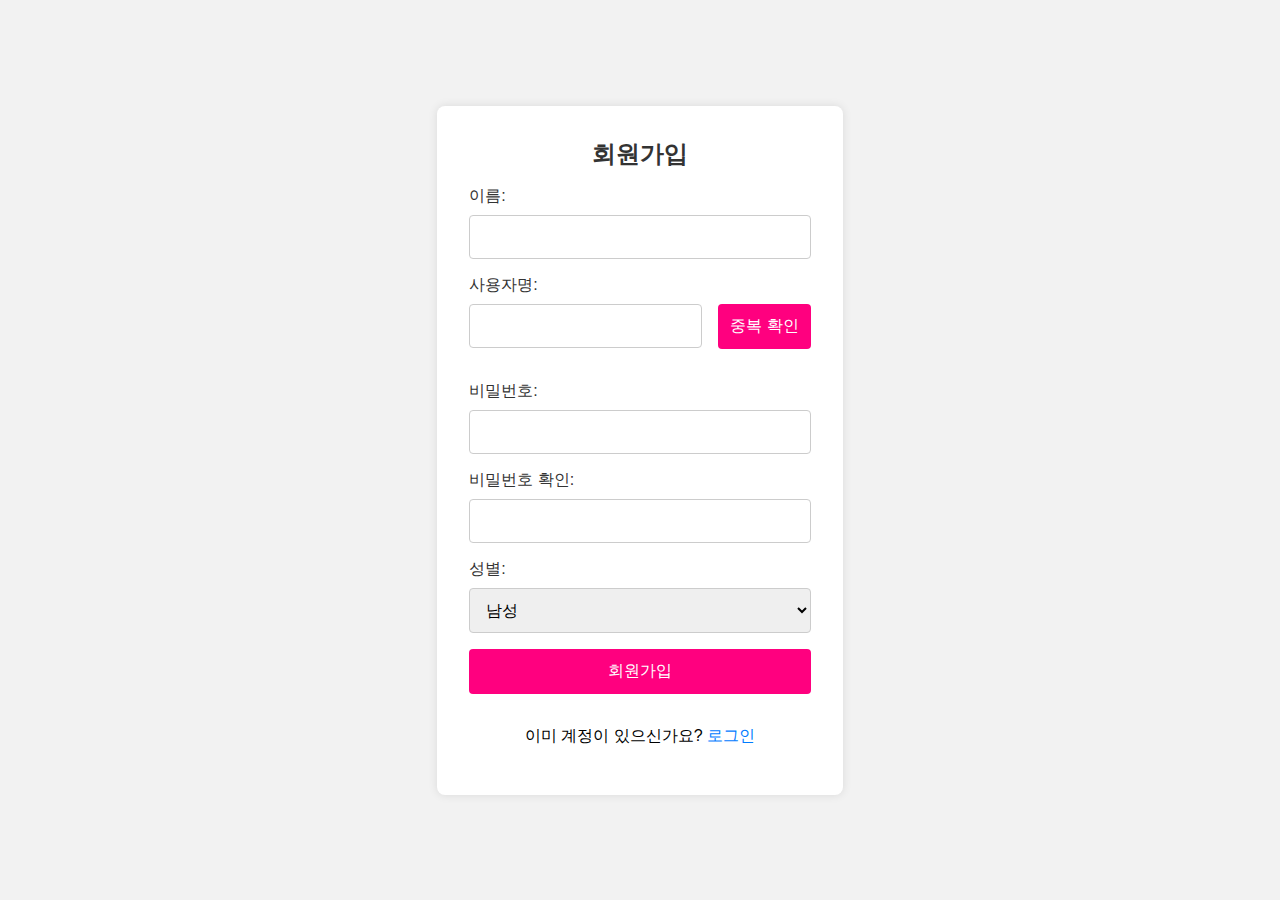
<file: src/main/resources/static/signup.html>
<!DOCTYPE html>
<html lang="ko">
<head>
    <link rel="icon" href="data:;base64,iVBORw0KGgo=">
    <meta charset="UTF-8">
    <meta name="viewport" content="width=device-width, initial-scale=1.0">
    <title>유레카 회원가입 페이지</title>
    <style>
        /* 기본 스타일 리셋 */
        body, h1, label, input, button, select {
            margin: 0;
            padding: 0;
            box-sizing: border-box;
        }

        /* 기본 본문 스타일 설정 */
        body {
            font-family: Arial, sans-serif;
            background-color: #f2f2f2;
            display: flex;
            justify-content: center;
            align-items: center;
            height: 100vh;
            margin: 0;
        }

        /* 회원가입 컨테이너 스타일 */
        .signup-container {
            background-color: #fff;
            padding: 2rem;
            border-radius: 8px;
            box-shadow: 0 0 10px rgba(0, 0, 0, 0.1);
        }

        /* 회원가입 폼 스타일 */
        .signup-form {
            display: flex;
            flex-direction: column;
        }

        /* 폼 제목 스타일 */
        .signup-form h1 {
            margin-bottom: 1rem;
            font-size: 24px;
            color: #333;
            text-align: center;
        }

        /* 폼 레이블 및 입력 필드 스타일 */
        .signup-form label {
            margin-bottom: 0.5rem;
            font-size: 16px;
            color: #333;
        }

        .signup-form input,
        .signup-form select {
            margin-bottom: 1rem;
            padding: 0.75rem;
            border: 1px solid #ccc;
            border-radius: 4px;
            font-size: 16px;
        }

        /* 제출 버튼 스타일 */
        .signup-form button {
            padding: 0.75rem;
            border: none;
            border-radius: 4px;
            background-color: #FF007F;
            color: #fff;
            font-size: 16px;
            cursor: pointer;
            transition: background-color 0.3s;
        }

        .signup-form button:hover {
            background-color: #0056b3;
        }

        /* 로그인 링크 스타일 */
        .login-link {
            margin-top: 1rem;
            text-align: center;
        }

        .login-link a {
            color: #007bff;
            text-decoration: none;
            font-size: 16px;
        }

        .login-link a:hover {
            text-decoration: underline;
        }

        /* 사용자명 확인 메시지 */
        .username-check-message {
            color: red;
            margin-bottom: 1rem;
        }
    </style>
</head>
<body>
<div class="signup-container">
    <form class="signup-form" id="signupForm">
        <h1>회원가입</h1>

        <label for="name">이름:</label>
        <input type="text" id="name" name="name" required>

        <label for="username">사용자명:</label>
        <div style="display: flex; align-items: center;">
            <input type="text" id="username" name="username" required>
            <button type="button" id="btnCheckUsername" style="margin-left: 1rem; margin-bottom: 1rem ">중복 확인</button>
        </div>
        <div id="username-check-message" class="username-check-message"></div>

        <label for="password">비밀번호:</label>
        <input type="password" id="password" name="password" required>

        <label for="password2">비밀번호 확인:</label>
        <input type="password" id="password2" name="password2" required>
        <div id="error-message" style="color: red;"></div>

        <label for="gender">성별:</label>
        <select id="gender" name="gender" required>
            <option value="male" selected>남성</option>
            <option value="female">여성</option>
        </select>

        <button type="button" id="btnSignUp">회원가입</button>
        <div class="login-link">
            <p>이미 계정이 있으신가요? <a href="login.html">로그인</a></p>
        </div>
    </form>
</div>

<script>
    let isUsernameAvailable = false; // 사용자명 사용 가능 여부
    let isPasswordAvailable = false; // 비밀번호 일치 여부

    window.onload = function () {
        document.querySelector("#btnCheckUsername").onclick = checkUsername;
        document.querySelector("#username").addEventListener("input", resetUsernameCheck); // 사용자명 변경 시 확인 초기화
        document.querySelector("#password2").addEventListener("input", checkPasswordMatch);
        document.querySelector("#btnSignUp").onclick = validateAndSignUp;
    };

    // 비밀번호 일치 여부를 확인하는 함수
    function checkPasswordMatch() {
        let password = document.querySelector("#password").value;
        let password2 = document.querySelector("#password2").value;
        let errorMessage = document.querySelector("#error-message");

        if (password !== password2) {
            errorMessage.textContent = "비밀번호가 일치하지 않습니다."; // 오류 메시지 표시
            isPasswordAvailable = false;
        } else {
            errorMessage.textContent = ""; // 오류 메시지 초기화
            isPasswordAvailable = true;
        }
    }

    // 사용자명 중복 확인 함수
    async function checkUsername() {
        let username = document.querySelector("#username").value;
        let messageElement = document.querySelector("#username-check-message");

        if (username.trim() === "") {
            messageElement.textContent = "사용자명을 입력하세요.";
            messageElement.style.color = "red"; // 빨간색
            return;
        }

        try {
            let response = await fetch(`/api/join/usernames/${username}`);

            if (!response.ok) {
                throw new Error('네트워크 오류');
            }

            let result = await response.json();

            if (result.response === true) {
                messageElement.textContent = "이미 존재하는 사용자명입니다.";
                messageElement.style.color = "red"; // 빨간색
                isUsernameAvailable = false;
            } else {
                messageElement.textContent = "사용 가능한 사용자명입니다.";
                messageElement.style.color = "green"; // 초록색
                isUsernameAvailable = true;
            }
        } catch (error) {
            console.error('사용자명 확인 중 오류 발생:', error);
            messageElement.textContent = "사용자명 확인 중 오류가 발생했습니다.";
            messageElement.style.color = "red"; // 빨간색
        }
    }


    // 회원가입 전 비밀번호 확인 및 회원가입 처리 함수
    async function validateAndSignUp() {
        let name = document.querySelector("#name").value;
        let username = document.querySelector("#username").value;
        let password = document.querySelector("#password").value;
        let password2 = document.querySelector("#password2").value;
        let gender = document.querySelector("#gender").value;
        let errorMessage = document.querySelector("#error-message");

        // 입력 필드 확인
        if (!name || !username || !password || !password2 || !gender) {
            alert("입력하지 않은 항목이 있습니다.");
            return;
        }

        // 사용자명 중복 확인 여부
        if (!isUsernameAvailable) {
            alert("사용자명을 확인하세요.");
            return;
        }

        // 비밀번호 일치 여부 확인
        if (!isPasswordAvailable) {
            alert("비밀번호가 일치하지 않습니다.");
            return;
        }

        await signUp();
    }

    // 사용자명 입력 시 확인 초기화
    function resetUsernameCheck() {
        isUsernameAvailable = false; // 사용 가능 여부 초기화
        document.querySelector("#username-check-message").textContent = ""; // 메시지 초기화
    }

    // 회원가입 처리 함수
    async function signUp() {
        let name = document.querySelector("#name").value;
        let username = document.querySelector("#username").value;
        let password = document.querySelector("#password").value;
        let gender = document.querySelector("#gender").value;

        let data = {
            name: name,
            username: username,
            password: password,
            gender: gender
        };

        let url = "/api/join";
        let fetchOptions = {
            method: "POST",
            headers: {
                "Content-Type": "application/json"
            },
            body: JSON.stringify(data)
        };

        try {
            let response = await fetch(url, fetchOptions);

            if (!response.ok) {
                throw new Error('네트워크 응답이 올바르지 않습니다.');
            }

            alert("회원가입에 성공하였습니다.");
            window.location.href = "login.html";

        } catch (error) {
            console.error('회원가입 중 오류 발생:', error);
            alert("회원가입 과정에서 오류가 발생했습니다.");
        }
    }

</script>
</body>
</html>
</file>
